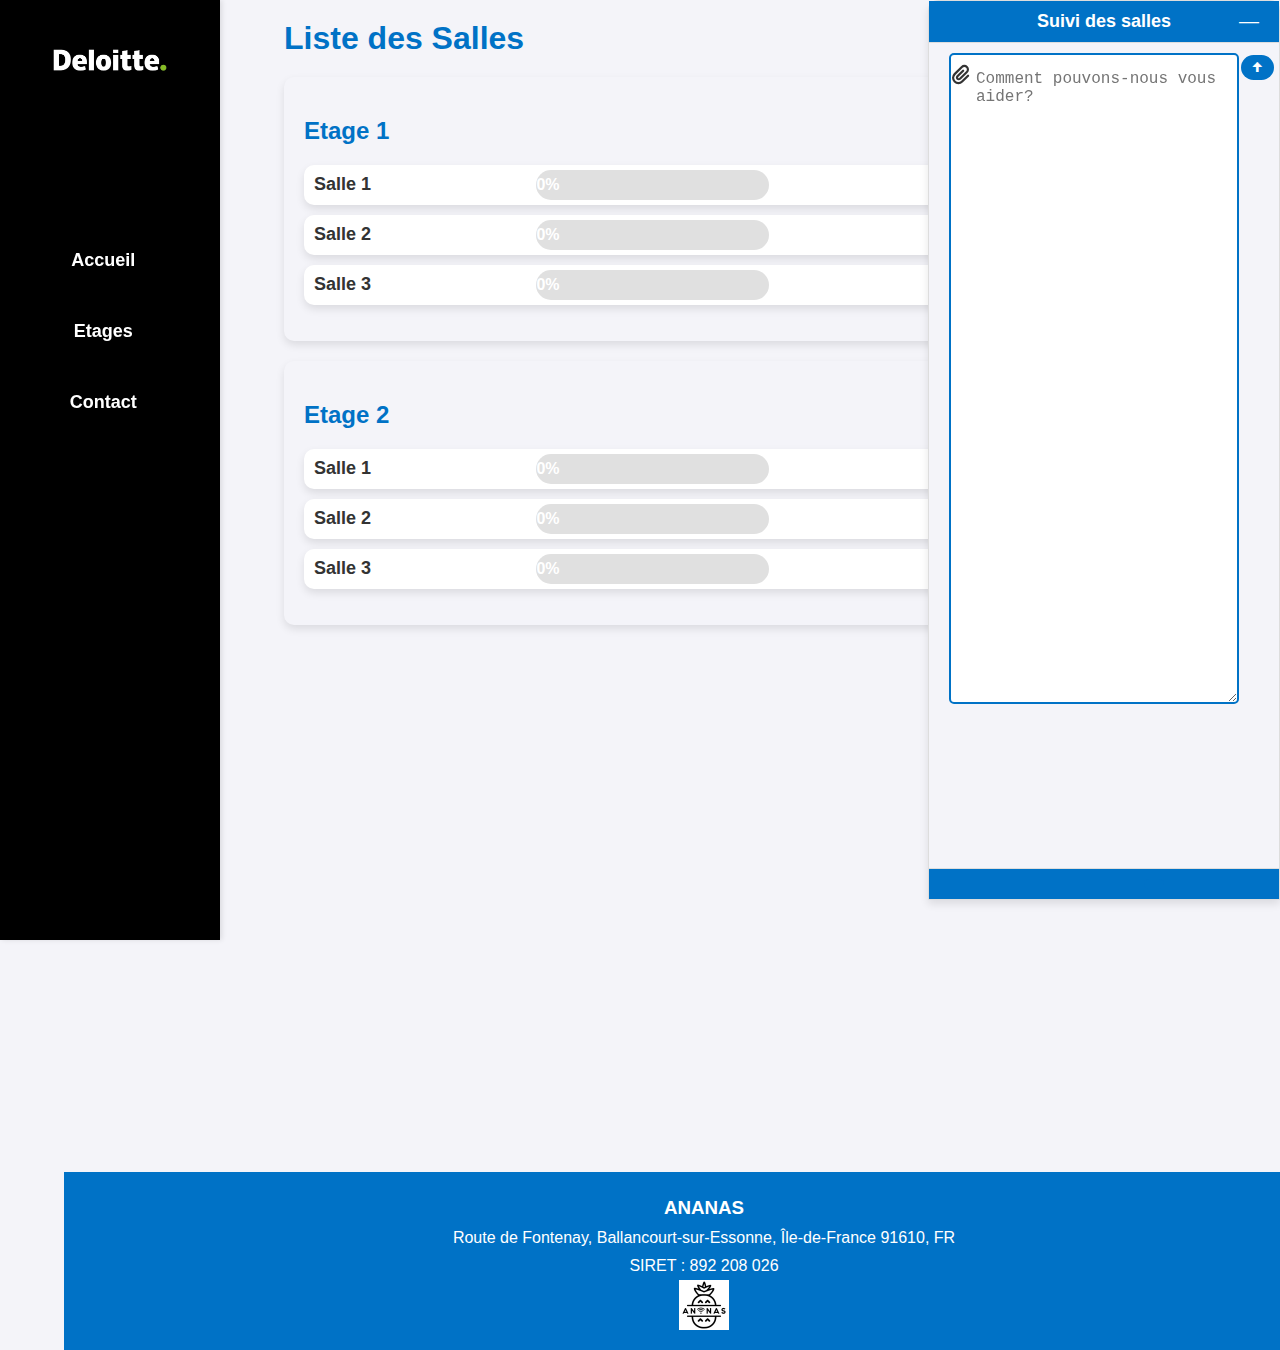
<file: index.html>
<!DOCTYPE html>
<html lang="fr">
<head>
    <meta charset="utf-8">
    <meta name="viewport" content="width=device-width, initial-scale=1">
    <link rel="stylesheet" type="text/css" href="assets/css/style.css">
    <link rel="preconnect" href="https://fonts.googleapis.com">
    <link rel="preconnect" href="https://fonts.gstatic.com" crossorigin>
    <link rel="stylesheet" href="https://cdnjs.cloudflare.com/ajax/libs/font-awesome/6.0.0-beta3/css/all.min.css">
    <title>Page de Salle - Deloitte</title>
    <script src="assets/js/script.js"></script>
    <script>
        // Fonction JavaScript pour renvoyer l'URL de la page d'accueil
        function home_url() {
            return 'index.html'; // Changez cela à l'URL de votre page d'accueil
        }
    </script>
</head>
<body>
    
    <header>
        <a href="javascript:void(0);" onclick="location.href=home_url();">
        <img src="assets\images\logo_deloitte.avif" alt="Logo Deloitte" class="logo">
        </a>
        <nav>
            <ul>
                <li><a href="index.html">Accueil</a></li>
                <li class="dropdown">
                    <a href="#Etages" class="dropbtn">Etages</a>
                    <div class="dropdown-content">
                        <div class="sub-dropdown">
                            <a href="#Etage1">Etage 1</a>
                            <div class="sub-dropdown-content">
                                <a href="#">Salle 1</a>
                                <a href="#">Salle 2</a>
                                <a href="#">Salle 3</a>
                            </div>
                        </div>
                        <div class="sub-dropdown">
                            <a href="#Etage2">Etage 2</a>
                            <div class="sub-dropdown-content">
                                <a href="#">Salle 1</a>
                                <a href="#">Salle 2</a>
                                <a href="#">Salle 3</a>
                            </div>
                        </div>
                    </div>
                </li>
                <li><a href="#contact">Contact</a></li>
            </ul>
        </nav>
    </header>
    
    <main>
        <h1> Liste des Salles</h1>
        <section id="etage1" class="etage-section">
            <h2>Etage 1</h2>
            <ul class="salle-list">
                <li class="salle-item">
                    <span>Salle 1</span>
                    <div class="progress-container1">
                        <div class="progress-bar1" id="progress-salle1">0%</div>
                    </div>
                    <button onclick="location.href='index1.html'">Voir Détails</button>
                </li>
                <li class="salle-item">
                    <span>Salle 2</span>
                    <div class="progress-container1">
                        <div class="progress-bar1" id="progress-salle2">0%</div>
                    </div>
                    <button onclick="location.href='index1.html'">Voir Détails</button>
                </li>
                <li class="salle-item">
                    <span>Salle 3</span>
                    <div class="progress-container1">
                        <div class="progress-bar1" id="progress-salle3">0%</div>
                    </div>
                    <button onclick="location.href='index1.html'">Voir Détails</button>
                </li>
            </ul>
        </section>
        <section id="etage2" class="etage-section">
            <h2>Etage 2</h2>
            <ul class="salle-list">
                <li class="salle-item">
                    <span>Salle 1</span>
                    <div class="progress-container1">
                        <div class="progress-bar1" id="progress-salle4">0%</div>
                    </div>
                    <button onclick="location.href='index1.html'">Voir Détails</button>
                </li>
                <li class="salle-item">
                    <span>Salle 2</span>
                    <div class="progress-container1">
                        <div class="progress-bar1" id="progress-salle5">0%</div>
                    </div>
                    <button onclick="location.href='index1.html'">Voir Détails</button>
                </li>
                <li class="salle-item">
                    <span>Salle 3</span>
                    <div class="progress-container1">
                        <div class="progress-bar1" id="progress-salle6">0%</div>
                    </div>
                    <button onclick="location.href='index1.html'">Voir Détails</button>
                </li>
            </ul>
        </section>
    </main>
    <footer>
        <h3>ANANAS</h3>
        <p>Route de Fontenay, Ballancourt-sur-Essonne, Île-de-France 91610, FR</p>
        <p>SIRET : 892 208 026</p>
        <img src="assets\images\ananasbio_logo.jpg" alt="Logo de la société" class="footer-logo">
    </footer>

  

<!-- Ajouter le bouton flottant du chatbot -->
<div id="chatbot-button" onclick="toggleChatbot()">
    <span class="icon"><i class="fas fa-question-circle"></i></span>
    <span>Messagerie</span>
</div>

<!-- Ajouter le bandeau du chatbot -->
<div id="chatbot">
    <div id="chatbot-header">
        <h2>Suivi des salles</h2>
        <span onclick="toggleChatbot()">—</span>
    </div>
    
    <div id="chatbot-input-container">
        <label for="file-upload" class="custom-file-upload">
            <i class="fas fa-paperclip"></i>
        </label>
        <input id="file-upload" type="file" style="display: none;"/>
        <textarea id="chatbot-input" placeholder="Comment pouvons-nous vous aider?" onkeydown="if(event.key === 'Enter') sendMessageChatbot()"></textarea>
        <button id="chatbot-send" onclick="sendMessageChatbot()"><span>&#129033;</span></button>
    </div>
    <div id="chatbot-messages"></div>
    <div id="chatbot-footer">
        <button id="chatbot-send-footer" onclick="sendMessageChatbot()"></button>
    </div>
</div>

<script>
function loadProgress(salle) {
    const savedProgress = localStorage.getItem(salle + '-progress');
    console.log('Loaded progress for ' + salle + ': ' + savedProgress + '%');
    if (savedProgress !== null) {
        const progressBar = document.getElementById('progress-' + salle);
        progressBar.style.width = savedProgress + '%';
        progressBar.innerHTML = Math.round(savedProgress) + '%';
    }
}

document.addEventListener('DOMContentLoaded', function() {
    loadProgress('salle1');
    loadProgress('salle2');
    loadProgress('salle3');
});
</script>
</body>
</html>
</file>
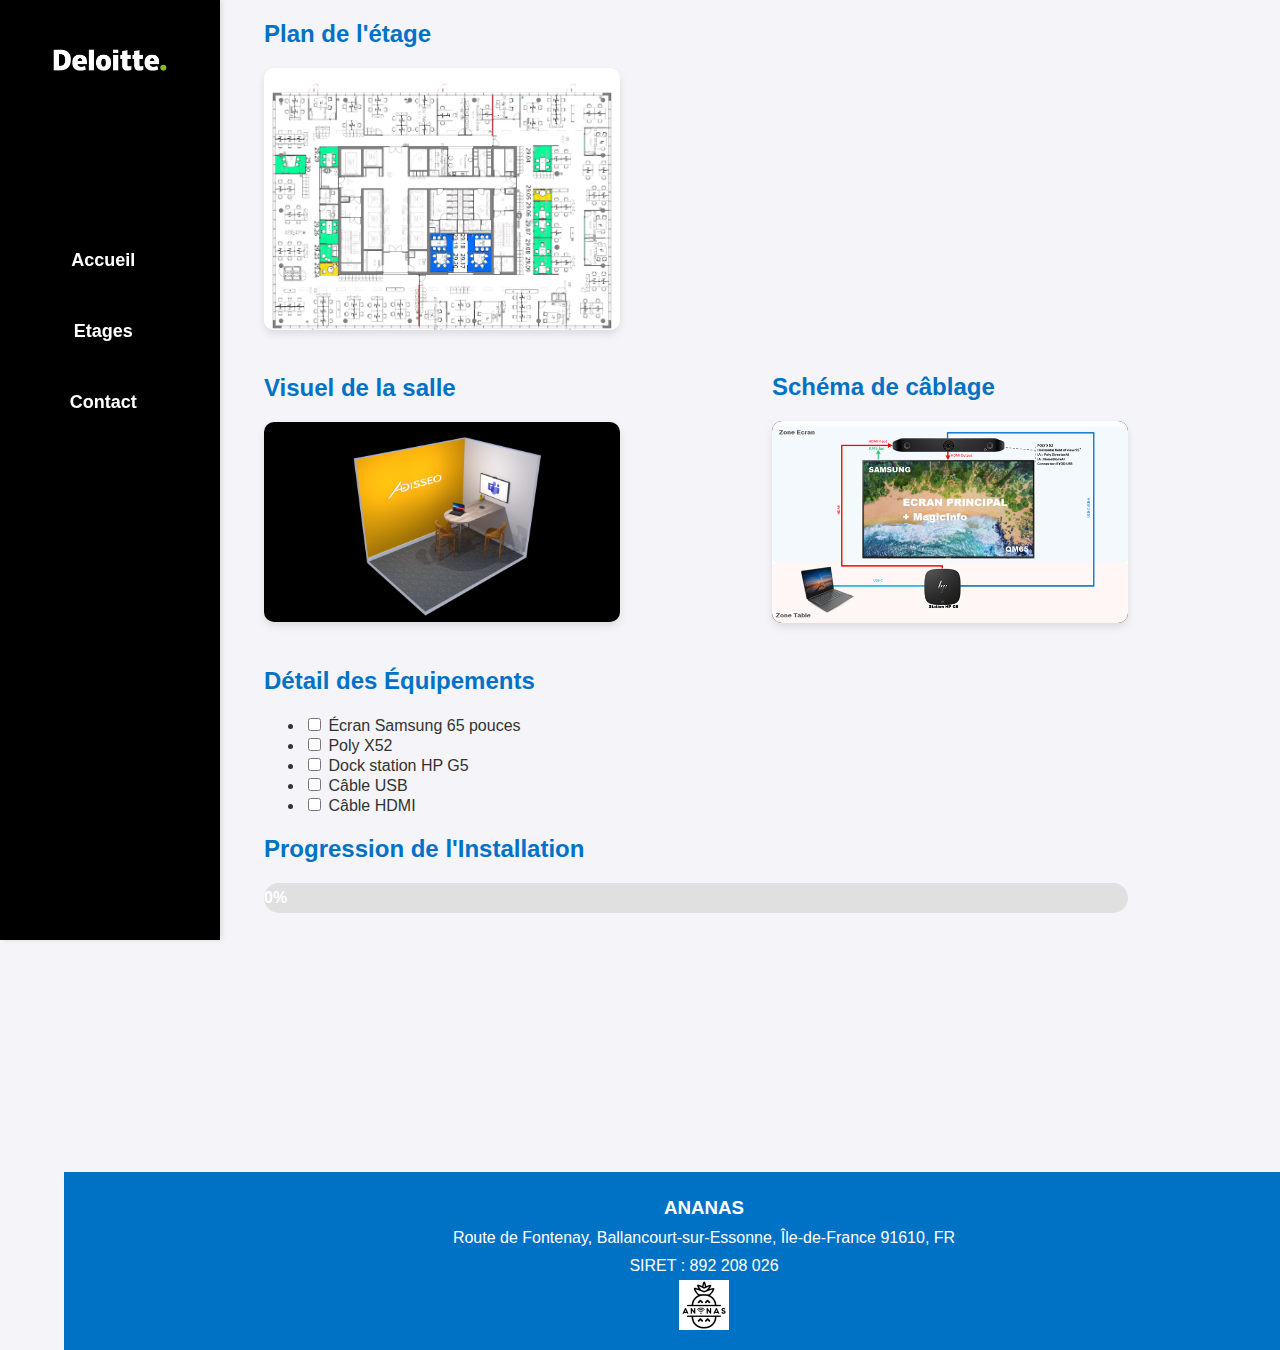
<file: index1.html>
<!DOCTYPE html>
<html lang="fr">
<head>
    <meta charset="UTF-8">
    <meta name="viewport" content="width=device-width, initial-scale=1.0">
    <link rel="stylesheet" type="text/css" href="assets/css/style.css">
    <link rel="preconnect" href="https://fonts.googleapis.com">
    <link rel="preconnect" href="https://fonts.gstatic.com" crossorigin>
    <link rel="stylesheet" href="https://cdnjs.cloudflare.com/ajax/libs/font-awesome/6.0.0-beta3/css/all.min.css">
    <title>Détail Salle</title>
    <script src="assets/js/script.js"></script>
    <script>
        // Fonction JavaScript pour renvoyer l'URL de la page d'accueil
        function home_url() {
            return 'index.html'; // Changez cela à l'URL de votre page d'accueil
        }
    </script>
</head>
<body>
    <header>
        <a href="javascript:void(0);" onclick="location.href=home_url();">
            <img src="assets\images\logo_deloitte.avif" alt="Logo Deloitte" class="logo">
            </a>
        <nav>
            <ul>
                <li><a href="index.html">Accueil</a></li>
                <li class="dropdown">
                    <a href="#" class="dropbtn">Etages</a>
                    <div class="dropdown-content">
                        <div class="sub-dropdown">
                            <a href="index.html#etage1">Etage 1</a>
                            <div class="sub-dropdown-content">
                                <a href="index.html#salle1">Salle 1</a>
                                <a href="index.html#salle2">Salle 2</a>
                                <a href="index.html#salle3">Salle 3</a>
                            </div>
                        </div>
                        <div class="sub-dropdown">
                            <a href="index.html#etage2">Etage 2</a>
                            <div class="sub-dropdown-content">
                                <a href="index.html#salle1">Salle 1</a>
                                <a href="index.html#salle2">Salle 2</a>
                                <a href="index.html#salle3">Salle 3</a>
                            </div>
                        </div>
                    </div>
                </li>
                <li><a href="#Contact">Contact</a></li>
            </ul>
        </nav>
    </header>
    <main>
        <section id="plan-etage">
            <h2>Plan de l'étage</h2>
            <img src="assets\images\PLAN etage.jpg" alt="Plan de l'étage" onclick="openModal(this)">
        </section>
        
        <section id="detail-salle">
            <div class="flex-container">
                <div class="vignette">
                    <h2>Visuel de la salle</h2>
                    <img src="assets\images\Vignette Salle.png" alt="Vignette de la Salle" onclick="openModal(this)">
                </div>
                <div class="schema">
                    <h2>Schéma de câblage</h2>
                    <img src="assets\images\Schéma Salle Bleu.png" alt="Schéma de Câblage" onclick="openModal(this)">
                </div>
            </div>
           
            <h2>Détail des Équipements</h2>
            <ul>
                <li><label><input type="checkbox" class="salle1-equipement" onclick="updateProgress('salle1')"> Écran Samsung 65 pouces</label></li>
                <li><label><input type="checkbox" class="salle1-equipement" onclick="updateProgress('salle1')"> Poly X52</label></li>
                <li><label><input type="checkbox" class="salle1-equipement" onclick="updateProgress('salle1')"> Dock station HP G5</label></li>
                <li><label><input type="checkbox" class="salle1-equipement" onclick="updateProgress('salle1')"> Câble USB</label></li>
                <li><label><input type="checkbox" class="salle1-equipement" onclick="updateProgress('salle1')"> Câble HDMI</label></li>
            </ul>
            <h2>Progression de l'Installation</h2>
            <div class="progress-container">
                <div class="progress-bar" id="progress-detail-salle1">0%</div>
            </div>
        </section>
    </main>
    
    <footer>
        <h3>ANANAS</h3>
        <p>Route de Fontenay, Ballancourt-sur-Essonne, Île-de-France 91610, FR</p>
        <p>SIRET : 892 208 026</p>
        <img src="assets\images\ananasbio_logo.jpg" alt="Logo de la société" class="footer-logo">
    </footer>
 
    <div id="imageModal" class="modal">
        <span class="close" onclick="closeModal()">&times;</span>
        <img class="modal-content" id="modalImage">
        <div id="zoomLens" class="zoom-lens"></div>
    </div>

    
  
<script>
 function updateProgress(salle) {
    const checkboxes = document.querySelectorAll('.' + salle + '-equipement');
    const progressBar = document.getElementById('progress-detail-' + salle);
    const total = checkboxes.length;
    let checked = 0;

    checkboxes.forEach(checkbox => {
        if (checkbox.checked) {
            checked++;
        }
    });

    const percentage = (checked / total) * 100;
    progressBar.style.width = percentage + '%';
    progressBar.innerHTML = Math.round(percentage) + '%';

    localStorage.setItem(salle + '-progress', percentage);
    console.log('Progress saved for ' + salle + ': ' + percentage + '%');
}

function loadProgress(salle) {
    const savedProgress = localStorage.getItem(salle + '-progress');
    console.log('Loaded progress for ' + salle + ': ' + savedProgress + '%');
    if (savedProgress !== null) {
        const progressBar = document.getElementById('progress-detail-' + salle);
        progressBar.style.width = savedProgress + '%';
        progressBar.innerHTML = Math.round(savedProgress) + '%';

        const checkboxes = document.querySelectorAll('.' + salle + '-equipement');
        const percentage = parseInt(savedProgress);
        const checkedCount = Math.round((percentage / 100) * checkboxes.length);

        for (let i = 0; i < checkedCount; i++) {
            checkboxes[i].checked = true;
        }
    }
}

document.addEventListener('DOMContentLoaded', function() {
    loadProgress('salle1');
});
    </script>
</body>
</html>
</file>
<file: assets/css/style.css>
body {
    font-family: 'Arial', sans-serif;
    margin: 0;
    padding: 0;
    background-color: #f4f4f9;
    color: #333;
    display: flex;
    flex-direction: column;
    min-height: 150vh;
    overflow-x: hidden; /* Empêche le défilement horizontal */
}
/* Styles pour l'en-tête */
header {
    display: flex;
    flex-direction: column;
    justify-content: flex-start;
    align-items: center;
    background-color: #000000;
    padding: 20px 10px;
    color: #fff;
    position: fixed;
    left: 0;
    top: 0;
    height: 100vh;
    width: 200px; /* Ajustez la largeur selon vos besoins */
    box-shadow: 2px 0 5px rgba(0, 0, 0, 0.1);
    z-index: 2;
}

.logo {
    height: 80px;
    margin-bottom: 130px;
    border-radius: 20px;
}

nav ul {
    list-style-type: none;
    padding-right:50%;
    display:flex;
    flex-direction: column;
   
}

nav ul li {
    display: flex;
    justify-content: center;
    margin-bottom: 50px;
}

nav ul li a {
    color: #fff;
    text-decoration: none;
    font-weight: bold;
    font-size: 18px;
    display: block;
    text-align: center; /* Centrer le texte horizontalement */

}

nav ul li a:hover {
    color: #0072c6;
    border-radius: 5px;
    
}

/* Styles pour le menu déroulant */
.dropdown-content {
    display: none;
    position: absolute;
    background-color: #000000;
    width: 220px;
    box-shadow: 0px 8px 16px 0px rgba(0,0,0,0.2);
   
    border-radius: 4px;
   
}

.dropdown-content a, .sub-dropdown-content a {
    color: #0072c6;
    padding: 52px 14px;
    text-decoration: none;
    display: block;
}
.sub-dropdown-content a {
    color: #f1f1f1;
    padding: 12px 24px;
    text-decoration: none;
  
}
.dropdown-content a:hover {
    color: #f1f1f1;
    background-color: #0072c6;
    padding-left: 5px;
    
}
.sub-dropdown-content a:hover {
    color: #f1f1f1;
    background-color: #0072c6;
   
}

/* Styles pour les sous-menus */
.sub-dropdown {
    position: relative;
  
}

.sub-dropdown-content {
    position: relative;
    top: 20px;
    left: 0; /* Ajuste cette valeur en fonction de vos besoins */
  
}

.dropdown:hover .dropdown-content {
    display: block;
}
.sub-dropdown:hover .sub-dropdown-content {
    display: block;
}


.dropdown-content .sub-dropdown:hover > a {
    background-color: #000000; /* Maintient l'arrière-plan de l'élément parent */
    color: #0072c6; /* Maintient la couleur du texte de l'élément parent */
    
}


main {
    
    flex:1;
    margin-left: 200px; /* Même largeur que le header */
    padding-left: 5%;
    
}


h2 {
    color: #0072c6;
}
/* Styles pour la section de la liste des salles */

h1 {
    color: #0072c6;
    margin: 20px;
}

.etage-section {
    padding: 20px;
    background-color: #f4f4f9;
    border-radius: 10px;
    box-shadow: 0 4px 8px rgba(0, 0, 0, 0.1);
    margin: 20px;
    width:77%;
}

.etage-section h2 {
    color: #0072c6;
}

.salle-list {
    list-style: none;
    padding: 0;
}

.salle-item {
    display: flex;
    align-items: center;
    justify-content: space-between;
    margin-bottom: 10px;
    background-color: #ffffff;
    border-radius: 10px;
    box-shadow: 0 4px 8px rgba(0, 0, 0, 0.1);
    padding: 10px;
    max-height: 20px;
    width:99%;
}

.salle-item span {
    flex: 1;
    font-size: 18px;
    font-weight: bold;
    color: #333;
}

.progress-container1 {
    background-color: #e0e0e0;
    border-radius: 20px;
    margin-left: 20%;
    position: relative;
    height: 30px;
    width: 20%;
    padding-right: 10%;
}

.progress-bar1 {
    display: flex;
    background: #0072c6;
    height: 100%;
    width: 0;
    border-radius: 20px;
    text-align: center;
    color: #fff;
    line-height: 30px;
    font-weight: bold;
 
}

button {
    background-color: #0072c6;
    color: #fff;
    border: none;
    padding: 5px 10px;
    border-radius: 5px;
    cursor: pointer;
    transition: background-color 0.3s;
    margin-left: 30%;
}

button:hover {
    background-color: #005bb5;
}


/* Styles pour les sections d'images */

#plan-etage {
    max-width: 70%;
   
 }

#plan-etage img {
    width: 50%;
    margin-bottom: 20px;
    border-radius: 10px;
    box-shadow: 0 4px 8px rgba(0, 0, 0, 0.1);
    cursor: pointer;
}
.vignette img, .schema img {
    width: 70%;
    margin-bottom: 20px;
    border-radius: 10px;
    box-shadow: 0 4px 8px rgba(0, 0, 0, 0.1);
    cursor: pointer;
}
.flex-container {
    display: flex;
    justify-content:center;
    align-items: center;
}
.flex-container .vignette {
    width: 20%;
    padding-left: 0;
}
.flex-container .vignette, .flex-container .schema {
    flex: 1;
    margin-right: 0px;
    
}
.vignette img {
background: black;
}
.schema img {
    background: black;
}

.flex-container .schema {
    margin-right: 0;
}


.equipements {
    background: #fff;
    padding: 20px;
    border-radius: 10px;
    box-shadow: 0 4px 8px rgba(0, 0, 0, 0.1);
    width: 83%;
}

.equipements form {
    display: flex;
    flex-direction: column;
}

.equipements label {
    margin-bottom: 10px;
}

.progress-container {
    background: #e0e0e0;
    border-radius: 20px;
    margin-top: 20px;
    position: relative;
    height: 30px;
    width: 85%;
}

.progress-bar {
    background: #0072c6;
    height: 100%;
    width: 0;
    border-radius: 20px;
    text-align: center;
    color: #fff;
    line-height: 30px;
    font-weight: bold;
}

footer {
    background-color: #0072c6;
    color: #fff;
    text-align: center;
    padding: 20px 0;
    margin-top: auto; /* Pousse le footer vers le bas */
    width: 100%;
    margin-left: 5%;
    box-sizing: border-box;
    flex-shrink: 0; /* Ensure the footer does not shrink */
    display: flex;
    flex-direction: column;
    justify-content: center;
    align-items: center;
    z-index: 1; /* Assure que le footer est au-dessus du contenu principal */
    left: -200px; /* Aligné avec le main */
}
footer h3 {
    margin: 5px;
    
}
footer p {
    margin: 5px;
}
.footer-logo {
    height: 50px;
}


/* The Modal (background) */
.modal {
    display: none; /* Hidden by default */
    position: fixed; /* Stay in place */
    z-index: 1000; /* Sit on top */
    padding-top: 60px; /* Location of the box */
    left: 0;
    top: 0;
    width: 100%; /* Full width */
    height: 100%; /* Full height */
    overflow: auto; /* Enable scroll if needed */
    background-color: rgb(0,0,0); /* Fallback color */
    background-color: rgba(0,0,0,0.9); /* Black w/ opacity */
}

/* Modal Content (image) */
.modal-content {
    margin: auto;
    display: block;
    width: 100%;
    max-width: 1200px;
    cursor: zoom-in; 
}



/* Add Animation - Zoom in the Modal */
.modal-content { 
    animation-name: zoom;
    animation-duration: 0.6s;
}

@keyframes zoom {
    from {transform: scale(0)} 
    to {transform: scale(1)}
}

/* The Close Button */
.close {
    position: absolute;
    top: 15px;
    right: 35px;
    color: #fff;
    font-size: 40px;
    font-weight: bold;
    transition: 0.3s;
}

.close:hover,
.close:focus {
    color: #bbb;
    text-decoration: none;
    cursor: pointer;
}



/* The Lens */
.zoom-lens {
    position: absolute;
    border: 1px solid #d4d4d4;
    width: 500px;
    height: 1000px;
    display: none;
    background: rgba(255, 255, 255, 0.3); /* Lighten the background */
    pointer-events: none;
}

/* Styles pour le bouton flottant du chatbot */
#chatbot-button {
    position: fixed;
    bottom: 20px;
    right: 20px;
    background-color: #000000;
    color: #fff;
    border-radius: 50px;
    padding: 10px 20px;
    cursor: pointer;
    box-shadow: 0 4px 8px rgba(0, 0, 0, 0.1);
    display: none;
    align-items: center;
    z-index: 1000;
}

#chatbot-button span:first-child {
    font-size: 24px;
    margin-right: 10px;
}


#chatbot-button .icon {
    font-size: 20px;
    margin-right: 10px;
    background-color: #fff;
    color: #000000;
    border-radius: 50%;
    padding: 5px;
    display: flex;
    align-items: center;
    justify-content: center;
    width: 30px;
    height: 30px;
    border: 0.5px solid #ffffff;
}



/* Styles pour le bandeau du chatbot */
#chatbot {
    position: fixed;
    bottom: 0;
    top: 0;
    right: 0;
    width: 350px;
    min-height: 10vh; /* Augmenter la hauteur du bandeau */
    background-color: #f4f4f9;
    border: 1px solid #ddd;
    border-radius: 10px 10px 0 0;
    box-shadow: 0 4px 8px rgba(0, 0, 0, 0.1);
    display: flex;
    flex-direction: column;
   
    
}

#chatbot-header {
    display: flex;
    justify-content: space-between;
    align-items: center;
    background-color: #0072c6;
    color: #fff;
    padding: 10px;
    position: relative;
}

#chatbot-header h2 {
    margin: 0;
    font-size: 18px;
    flex: 1;
    text-align: center;
    color: #fff;
}

#chatbot-header span {
    cursor: pointer;
    font-size: 20px;
    position: absolute;
    right: 20px;
}

#chatbot-input-container {
    display: flex;
    padding-top: 10px;
    padding-left: 20px;
    padding-right: 40px;
    border-top: 1px solid #ddd;
   min-height: auto;
}

#chatbot-input {
    flex: 1;
    padding-top: 15px;
    padding-left: 25px;
    border: 2.5px solid #0072c6;
    border-radius: 5px;
    font-size: 16px;
    height: 70vh;
}

.custom-file-upload {
    display: inline-block;
    cursor: pointer;
    font-size: 20px;
    position: absolute;
    left: 23px; /* Position the paperclip icon inside the input field */
    top: 7%;
}


#chatbot-send {
    background-color: #0072c6;
    color: #fff;
    border: none;
    flex:1;
    border-radius: 20px;
    cursor: pointer;
    position: absolute;
    top: 6%;
    right: 1.5%;


}

#chatbot-send:hover {
    background-color: #005bb5;
}

#chatbot-messages {
    padding: 10px;
    overflow-y: auto;
    flex: 1;
    display: flex;
    flex-direction: column-reverse; /* Affiche les nouveaux messages en bas */
}

/* Footer du chatbot */
#chatbot-footer {
    background-color: #0072c6;
    color: #fff;
    text-align: center;
    padding: 10px;
    border-top: 1px solid #ddd;
   
    font-size: 14px;
    display: flex;
    justify-content: center;
    align-items: center;
}




/***  MEDIA QUERIES ***/

/* Styles pour les tablettes */
@media (max-width: 768px) {
    footer {
        width: calc(100% - 200px); /* Ajustez la largeur pour les tablettes */
        left: 200px; /* Aligné avec le main sur tablette */
    }
}

/* Styles pour les mobiles */
@media (max-width: 480px) {
    footer {
        margin-left:220px;
        padding-right: 20px 0; /* Ajustez la hauteur pour les mobiles */
        
    }

    .footer-logo {
        height: 30px; /* Ajustez la taille du logo pour les mobiles */
    }
}
</file>
